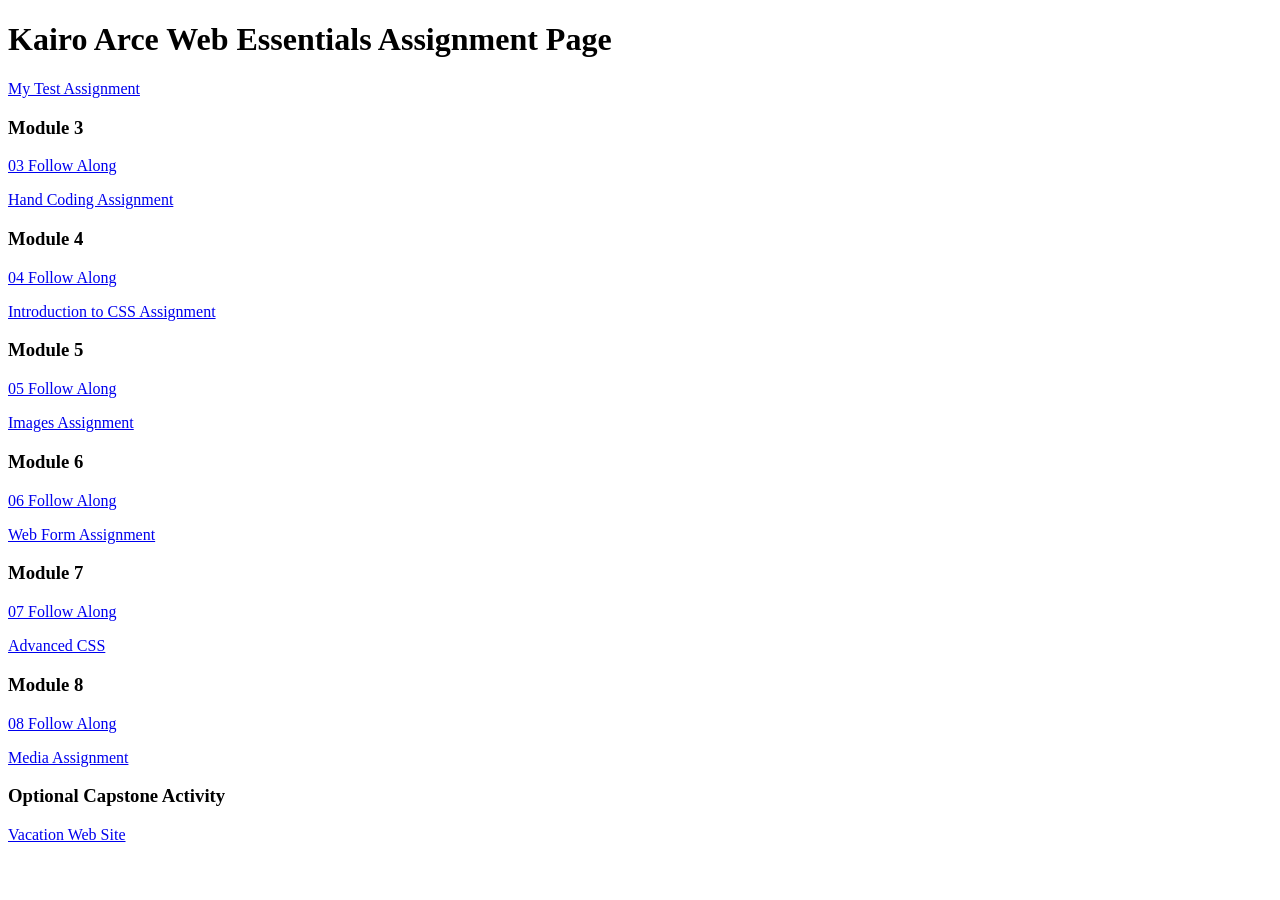
<file: index.html>
<!DOCTYPE html>
<html lang="en">
	<head>
		<meta charset="UTF-8">
		<meta name="viewport" content="width=device-width, initial-scale=1.0">
		<title>dwdd 1600 assignment list page</title>
	</head>
	<body>
		<h1>Kairo Arce Web Essentials Assignment Page</h1>
		<p><a href="01test">My Test Assignment</a></p>
		
		<h3>Module 3</h3>
		<p><a href="03follow-along">03 Follow Along</a></p>
		<p><a href="03hand-coding">Hand Coding Assignment</a></p>
		
		<h3>Module 4</h3>
		<p><a href="04follow-along">04 Follow Along</a></p>
		<p><a href="04intro-css">Introduction to CSS Assignment</a></p>
		
		<h3>Module 5</h3>
		<p><a href="05follow-along">05 Follow Along</a></p>
		<p><a href="05images">Images Assignment</a></p>
		
		<h3>Module 6</h3>
		<p><a href="06follow-along">06 Follow Along</a></p>
		<p><a href="06form">Web Form Assignment</a></p>
		
		<h3>Module 7</h3>
		<p><a href="07follow-along">07 Follow Along</a></p>
		<p><a href="07advanced-css">Advanced CSS</a></p>
		
		<h3>Module 8</h3>
		<p><a href="08follow-along">08 Follow Along</a></p>
		<p><a href="08media">Media Assignment</a></p>
		
		<h3>Optional Capstone Activity</h3>
		<p><a href="vacation">Vacation Web Site</a></p>
	</body>
</html>
</file>
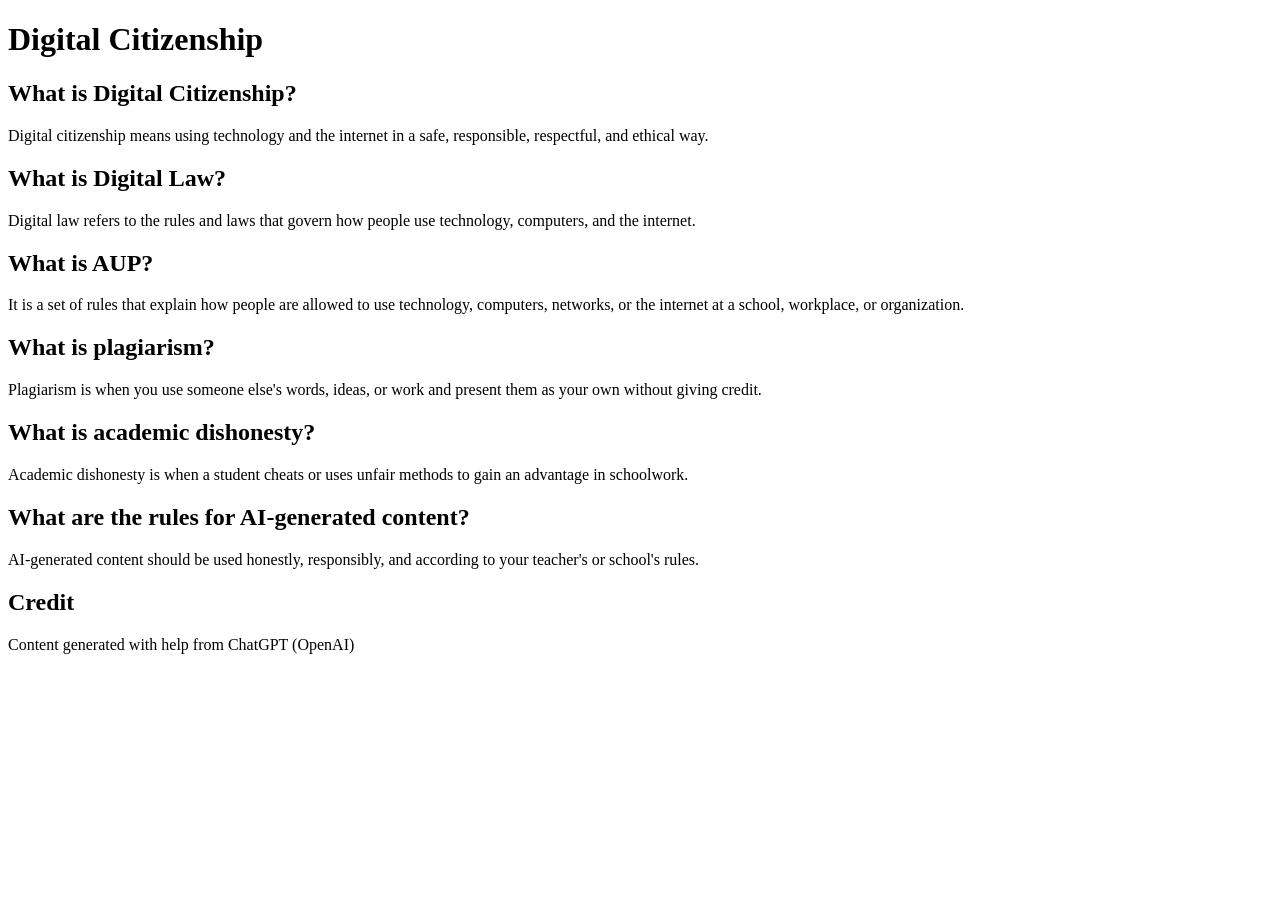
<file: 01test/index.html>
<!DOCTYPE html>
<html lang="en">
<head>
    <meta charset="UTF-8">
    <meta name="viewport" content="width=device-width, initial-scale=1.0">
    <title>Digital Citizenship</title>
</head>
<body>
    <h1>Digital Citizenship</h1>

    <h2>What is Digital Citizenship?</h2>
    <p>Digital citizenship means using technology and the internet in a safe, responsible, respectful, and ethical way.</p>

    <h2>What is Digital Law?</h2>
    <p>Digital law refers to the rules and laws that govern how people use technology, computers, and the internet.</p>

    <h2>What is AUP?</h2>
    <p>It is a set of rules that explain how people are allowed to use technology, computers, networks, or the internet at a school, workplace, or organization.</p>

    <h2>What is plagiarism?</h2>
    <p>Plagiarism is when you use someone else's words, ideas, or work and present them as your own without giving credit.</p>

    <h2>What is academic dishonesty?</h2>
    <p>Academic dishonesty is when a student cheats or uses unfair methods to gain an advantage in schoolwork.</p>

    <h2>What are the rules for AI-generated content?</h2>
    <p>AI-generated content should be used honestly, responsibly, and according to your teacher's or school's rules.</p>

    <h2>Credit</h2>
    <p>Content generated with help from ChatGPT (OpenAI)</p>

</body>
</html>
</file>
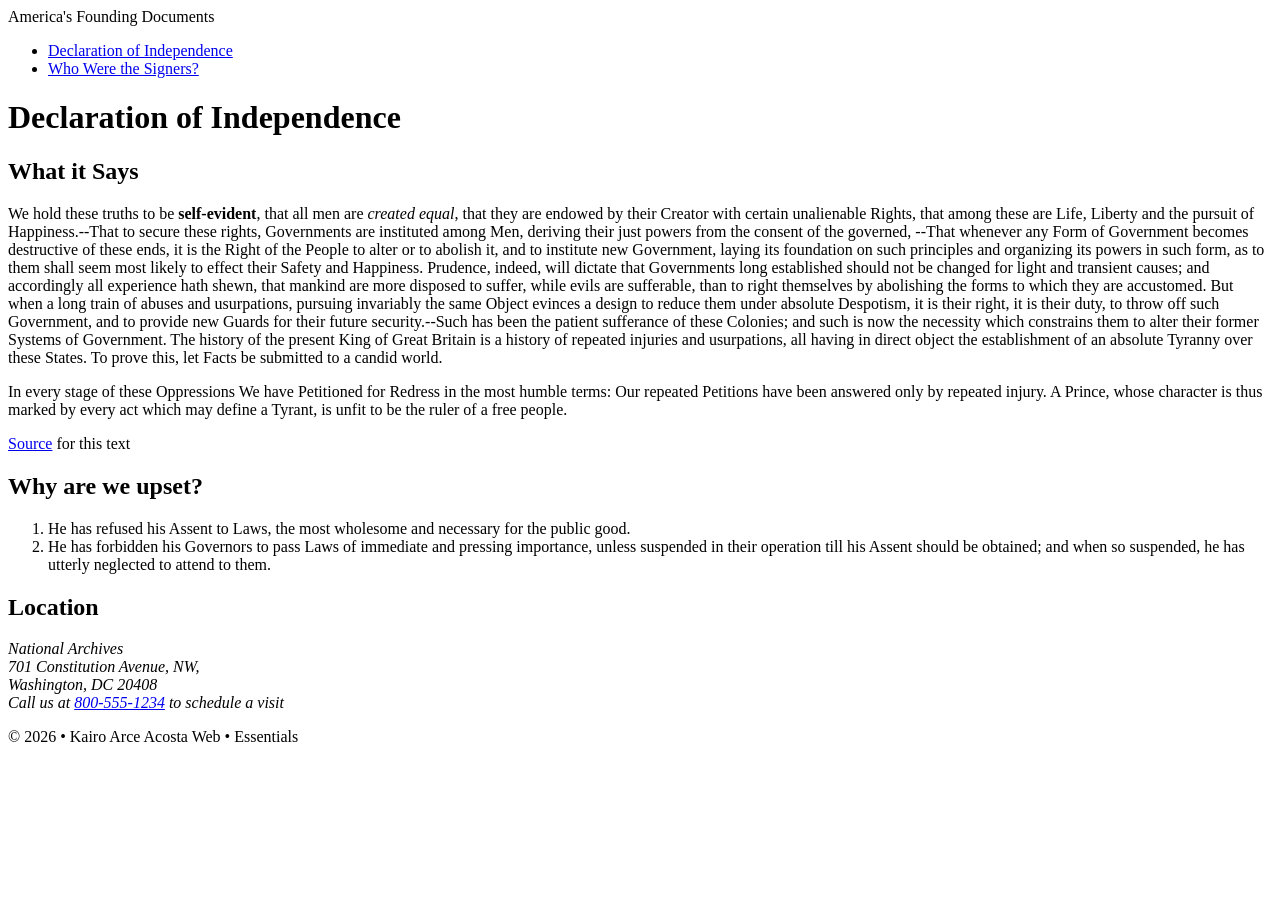
<file: 03follow-along/index.html>
<!DOCTYPE html>
<html lang="en">

<head>
    <meta charset="UTF-8">
    <meta name="author" content="Kairo Arce Acosta">
    <meta name="description" content="Learn about the Declaration of Independence of the United States">
    <meta name="viewport" content="width=device-width, initial-scale=1.0">
    <title>America's Founding Documents: Declaration of Independence</title>
</head>


<body>
    <!-- start the page header -->
    <header>
        <span>America's Founding Documents</span>
    </header>

    <!-- start the navigation -->
    <nav>
        <ul>
            <li><a href="index.html">Declaration of Independence</a></li>
            <li><a href="signers.html">Who Were the Signers?</a></li>
        </ul>


    </nav>
    <!-- start the main content -->
    <main>
        <h1>Declaration of Independence</h1>
        <h2>What it Says</h2>
        <p>We hold these truths to be <strong>self-evident</strong>, that all men are <em>created equal</em>, that they
            are endowed by their
            Creator with certain unalienable Rights, that among these are Life, Liberty and the pursuit of
            Happiness.--That to secure these rights, Governments are instituted among Men, deriving their just powers
            from the consent of the governed, --That whenever any Form of Government becomes destructive of these ends,
            it is the Right of the People to alter or to abolish it, and to institute new Government, laying its
            foundation on such principles and organizing its powers in such form, as to them shall seem most likely to
            effect their Safety and Happiness. Prudence, indeed, will dictate that Governments long established should
            not be changed for light and transient causes; and accordingly all experience hath shewn, that mankind are
            more disposed to suffer, while evils are sufferable, than to right themselves by abolishing the forms to
            which they are accustomed. But when a long train of abuses and usurpations, pursuing invariably the same
            Object evinces a design to reduce them under absolute Despotism, it is their right, it is their duty, to
            throw off such Government, and to provide new Guards for their future security.--Such has been the patient
            sufferance of these Colonies; and such is now the necessity which constrains them to alter their former
            Systems of Government. The history of the present King of Great Britain is a history of repeated injuries
            and usurpations, all having in direct object the establishment of an absolute Tyranny over these States. To
            prove this, let Facts be submitted to a candid world.</p>
        <p>In every stage of these Oppressions We have Petitioned for Redress in the most humble terms: Our repeated
            Petitions have been answered only by repeated injury. A Prince, whose character is thus marked by every act
            which may define a Tyrant, is unfit to be the ruler of a free people.</p>

        <p><a href="https://www.archives.gov/founding-docs/declaration-transcript" target="_blank">Source</a> for this
            text</p>

        <h2>Why are we upset?</h2>
        <ol>
            <li>He has refused his Assent to Laws, the most wholesome and necessary for the public good.</li>
            <li>He has forbidden his Governors to pass Laws of immediate and pressing importance, unless suspended in
                their operation till his Assent should be obtained; and when so suspended, he has utterly neglected to
                attend to them.</li>
        </ol>

        <h2>Location</h2>
        <address>
            National Archives<br>
            701 Constitution Avenue, NW,<br>
            Washington, DC 20408<br>
            Call us at <a href="tel:8005551234">800-555-1234</a> to schedule a visit
        </address>

    </main>

    <!-- start the page footer -->
    <footer>
        <p>&copy; 2026 &bull; Kairo Arce Acosta Web &bull; Essentials</p>
    </footer>

</body>

</html>
</file>
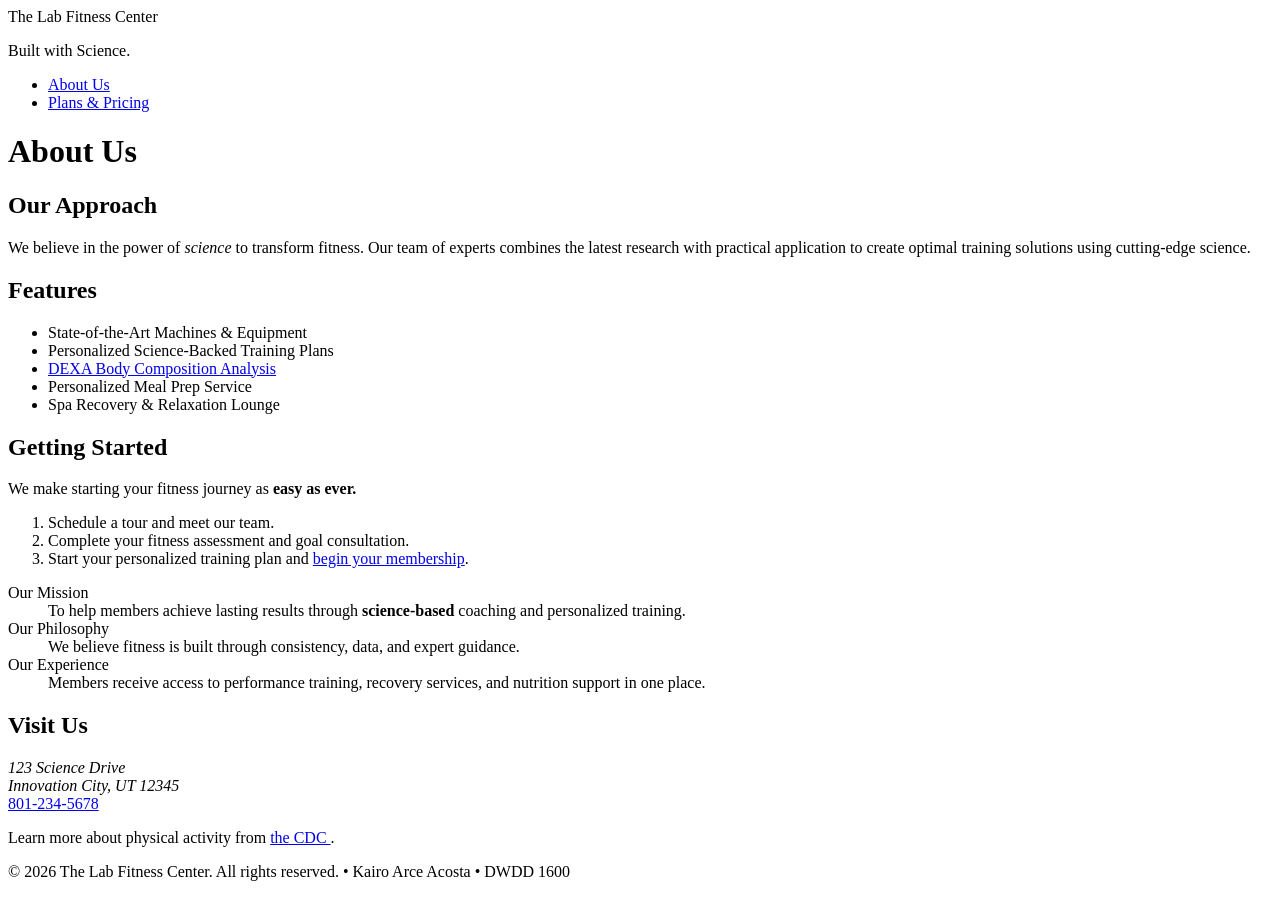
<file: 03hand-coding/index.html>
<!DOCTYPE html>
<html lang="en">

<head>
    <meta charset="UTF-8">
    <meta name="viewport" content="width=device-width, initial-scale=1.0">
    <meta name="author" content="Kairo Arce Acosta">
    <meta name="description" content="Learn about The Lab Fitness Center's approach to fitness, our features, and how to get started on your fitness journey.">
    <title>About Us | The Lab</title>
</head>

<body>
    <!-- This is the header section -->
    <header>
        <span>The Lab Fitness Center</span>
        <p>Built with Science.</p>
    </header>
    <nav>
        <ul>
            <li><a href="index.html">About Us</a></li>
            <li><a href="plans.html">Plans &amp; Pricing</a></li>
        </ul>
    </nav>
    <main>
        <!-- This is the main content section -->
        <h1>About Us</h1>
        <h2>Our Approach</h2>
        <p>We believe in the power of <em>science</em> to transform fitness. Our team of experts combines the latest
            research
            with practical application to create optimal training solutions using cutting-edge science.</p>
        <h2>Features</h2>
        <ul>
            <li>State-of-the-Art Machines &amp; Equipment</li>
            <li>Personalized Science-Backed Training Plans</li>
            <li><a href="https://en.wikipedia.org/wiki/Dual-energy_X-ray_absorptiometry" target="_blank">DEXA Body
                    Composition Analysis</a></li>
            <li>Personalized Meal Prep Service</li>
            <li>Spa Recovery &amp; Relaxation Lounge</li>
        </ul>
        <h2>Getting Started</h2>
        <p>We make starting your fitness journey as <strong>easy as ever.</strong> </p>
        <ol>
            <li>Schedule a tour and meet our team.</li>
            <li>Complete your fitness assessment and goal consultation.</li>
            <li>Start your personalized training plan and <a href="plans.html">begin your membership</a>.</li>
        </ol>
        <dl>
            <dt>Our Mission</dt>
            <dd>To help members achieve lasting results through <strong>science-based</strong> coaching and personalized
                training.</dd>

            <dt>Our Philosophy</dt>
            <dd>We believe fitness is built through consistency, data, and expert guidance.</dd>

            <dt>Our Experience</dt>
            <dd>Members receive access to performance training, recovery services, and nutrition support in one place.
            </dd>
        </dl>
        <h2>Visit Us</h2>
        <address>
            123 Science Drive<br>
            Innovation City, UT 12345<br>
        </address>
        <a href="tel:8012345678">801-234-5678</a>
        <p>
            Learn more about physical activity from
            <a href="https://www.cdc.gov/physical-activity/" target="_blank">
                the CDC
            </a>.
        </p>
    </main>
    <!-- This is the footer section -->
    <footer>
        &copy; 2026 The Lab Fitness Center. All rights reserved. &bull; Kairo Arce Acosta &bull; DWDD 1600
    </footer>

</body>

</html>
</file>
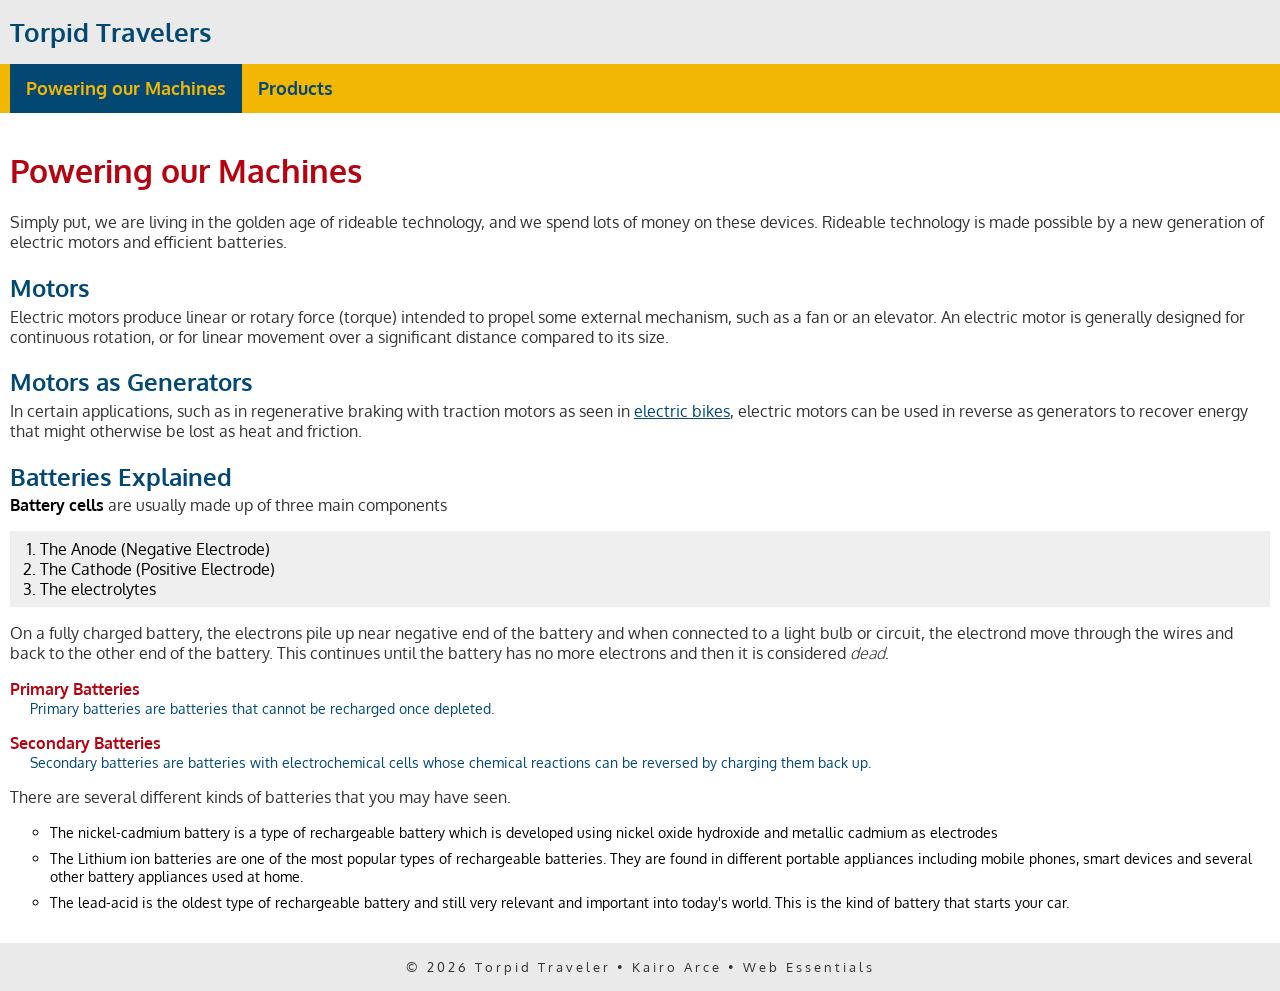
<file: 04follow-along/index.html>
<!doctype html>
<html lang="en">

<head>
    <meta charset="UTF-8">
    <meta name="description"
        content="Torpid Travelers is dedicated to helping you get around without breaking a sweat.">
    <meta name="author" content="Kairo Arce">
    <meta name="viewport" content="width=device-width, initial-scale=1">
    <link rel="preconnect" href="https://fonts.googleapis.com">
    <link rel="preconnect" href="https://fonts.gstatic.com" crossorigin>
    <link
        href="https://fonts.googleapis.com/css2?family=Noto+Sans+Cypro+Minoan&family=Oxygen:wght@300;400;700&display=swap"
        rel="stylesheet">
    <link rel="stylesheet" href="traveler.css">
    <title>Torpid Travelers: Powering our Machines</title>
</head>

<body>
    <!-- start the page header -->
    <header>
        <span>Torpid Travelers</span>
    </header>

    <!-- start the page navigation -->
    <nav>
        <ul>
            <li class="active"><a href="index.html">Powering our Machines</a></li>
            <li><a href="products.html">Products</a></li>
        </ul>
    </nav>

    <!-- start the page main -->
    <main>
        <h1>Powering our Machines</h1>
        <p>Simply put, we are living in the golden age of rideable technology, and we spend lots of money on these
            devices. Rideable technology is made possible by a new generation of electric motors and efficient
            batteries.</p>

        <h2>Motors</h2>
        <p>Electric motors produce linear or rotary force (torque) intended to propel some external mechanism, such as a
            fan or an elevator. An electric motor is generally designed for continuous rotation, or for linear movement
            over a significant distance compared to its size.</p>

        <h2>Motors as Generators</h2>
        <p>In certain applications, such as in regenerative braking with traction motors as seen in <a
                href="https://www.bicycling.com/bikes-gear/a22132137/best-electric-bikes" target="_blank"
                rel="nofollow">electric bikes</a>, electric motors can be used in reverse as generators to recover
            energy that might otherwise be lost as heat and friction.</p>

        <h2>Batteries Explained</h2>
        <p><strong>Battery cells</strong> are usually made up of three main components</p>
        <ol>
            <li>The Anode (Negative Electrode)</li>
            <li>The Cathode (Positive Electrode)</li>
            <li>The electrolytes</li>
        </ol>
        <p>On a fully charged battery, the electrons pile up near negative end of the battery and when connected to a
            light bulb or circuit, the electrond move through the wires and back to the other end of the battery. This
            continues until the battery has no more electrons and then it is considered <em>dead</em>.</p>

        <dl>
            <dt>Primary Batteries</dt>
            <dd>Primary batteries are batteries that cannot be recharged once depleted.</dd>
            <dt>Secondary Batteries</dt>
            <dd>Secondary batteries are batteries with electrochemical cells whose chemical reactions can be reversed by
                charging them back up.</dd>
        </dl>
        <p>There are several different kinds of batteries that you may have seen.</p>
        <ul>
            <li>The nickel-cadmium battery is a type of rechargeable battery which is developed using nickel oxide
                hydroxide and metallic cadmium as electrodes</li>
            <li>The Lithium ion batteries are one of the most popular types of rechargeable batteries. They are found in
                different portable appliances including mobile phones, smart devices and several other battery
                appliances used at home. </li>
            <li>The lead-acid is the oldest type of rechargeable battery and still very relevant and important into
                today's world. This is the kind of battery that starts your car.</li>
        </ul>
    </main>

    <!-- start the page footer -->
    <footer>
        <p>&copy; 2026 Torpid Traveler &bull; Kairo Arce &bull; Web Essentials</p>
    </footer>
</body>

</html>
</file>
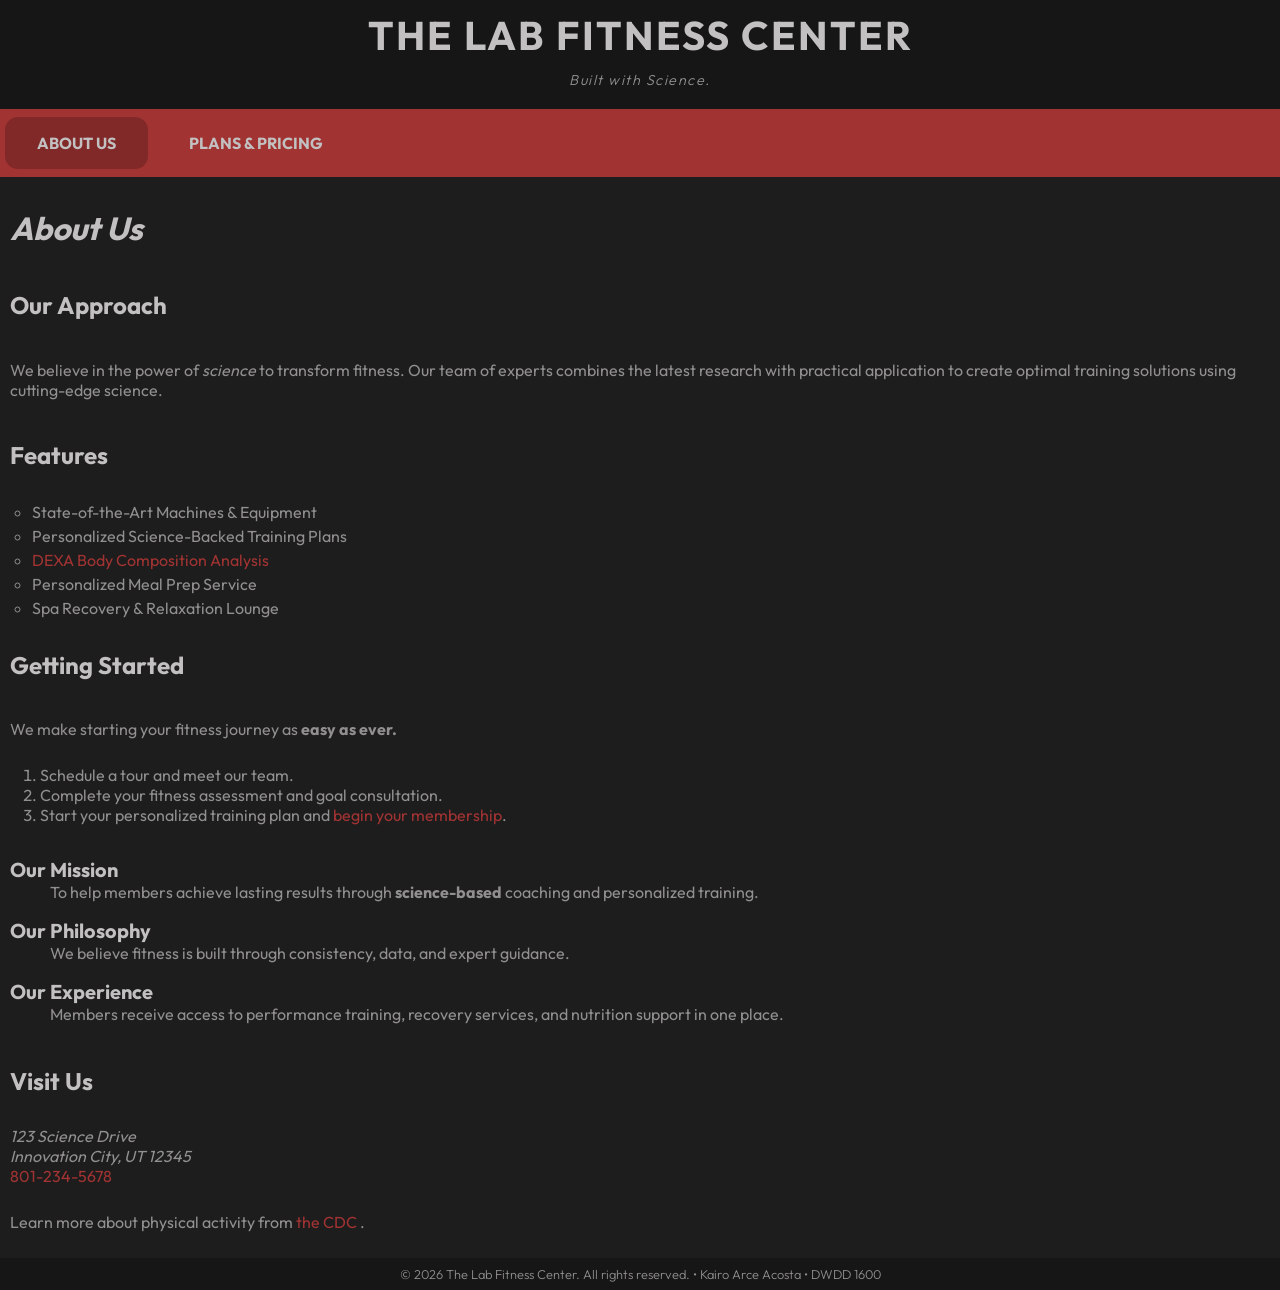
<file: 04intro-css/index.html>
<!DOCTYPE html>
<html lang="en">

<head>
    <meta charset="UTF-8">
    <meta name="viewport" content="width=device-width, initial-scale=1.0">
    <meta name="author" content="Kairo Arce Acosta">
    <meta name="description"
        content="Learn about The Lab Fitness Center's approach to fitness, our features, and how to get started on your fitness journey.">
    <title>About Us | The Lab</title>
    <link rel="stylesheet" href="styles.css">
    <link rel="preconnect" href="https://fonts.googleapis.com">
    <link rel="preconnect" href="https://fonts.gstatic.com" crossorigin>
    <link
        href="https://fonts.googleapis.com/css2?family=Noto+Sans+Cypro+Minoan&family=Outfit:wght@100..900&family=Oxygen:wght@300;400;700&display=swap"
        rel="stylesheet">
</head>

<body>
    <!-- This is the header section -->
    <header>
        <span>The Lab Fitness Center</span>
        <p>Built with Science.</p>
    </header>
    <nav>
        <ul>
            <li class="active"><a href="index.html">About Us</a></li>
            <li><a href="plans.html">Plans &amp; Pricing</a></li>
        </ul>
    </nav>
    <main>
        <!-- This is the main content section -->
        <h1>About Us</h1>
        <h2>Our Approach</h2>
        <p>We believe in the power of <em>science</em> to transform fitness. Our team of experts combines the latest
            research
            with practical application to create optimal training solutions using cutting-edge science.</p>
        <h2>Features</h2>
        <ul>
            <li>State-of-the-Art Machines &amp; Equipment</li>
            <li>Personalized Science-Backed Training Plans</li>
            <li><a href="https://en.wikipedia.org/wiki/Dual-energy_X-ray_absorptiometry" target="_blank">DEXA Body
                    Composition Analysis</a></li>
            <li>Personalized Meal Prep Service</li>
            <li>Spa Recovery &amp; Relaxation Lounge</li>
        </ul>
        <h2>Getting Started</h2>
        <p>We make starting your fitness journey as <strong>easy as ever.</strong> </p>
        <ol>
            <li>Schedule a tour and meet our team.</li>
            <li>Complete your fitness assessment and goal consultation.</li>
            <li>Start your personalized training plan and <a href="plans.html">begin your membership</a>.</li>
        </ol>
        <dl>
            <dt>Our Mission</dt>
            <dd>To help members achieve lasting results through <strong>science-based</strong> coaching and personalized
                training.</dd>

            <dt>Our Philosophy</dt>
            <dd>We believe fitness is built through consistency, data, and expert guidance.</dd>

            <dt>Our Experience</dt>
            <dd>Members receive access to performance training, recovery services, and nutrition support in one place.
            </dd>
        </dl>
        <h2>Visit Us</h2>
        <address>
            123 Science Drive<br>
            Innovation City, UT 12345<br>
        </address>
        <a href="tel:8012345678">801-234-5678</a>
        <p>
            Learn more about physical activity from
            <a href="https://www.cdc.gov/physical-activity/" target="_blank">
                the CDC
            </a>.
        </p>
    </main>
    <!-- This is the footer section -->
    <footer>
        &copy; 2026 The Lab Fitness Center. All rights reserved. &bull; Kairo Arce Acosta &bull; DWDD 1600
    </footer>

</body>

</html>
</file>
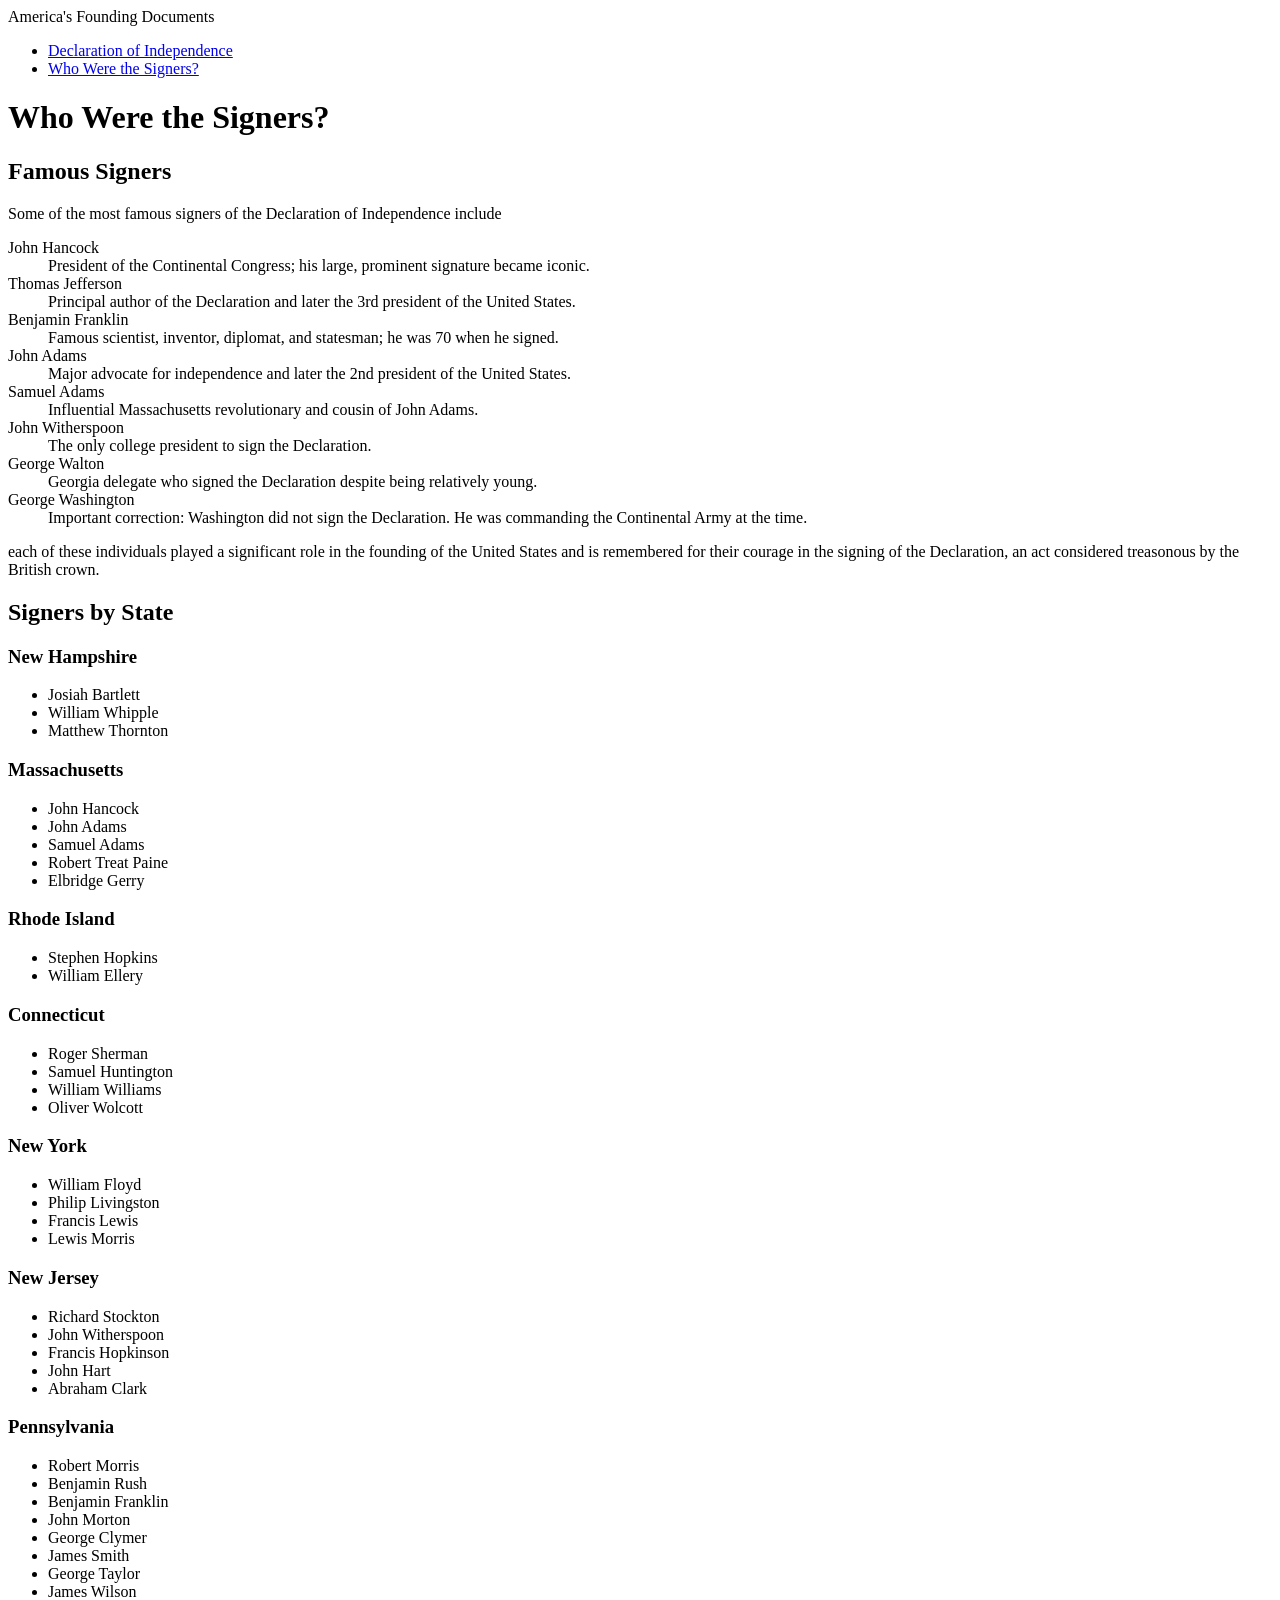
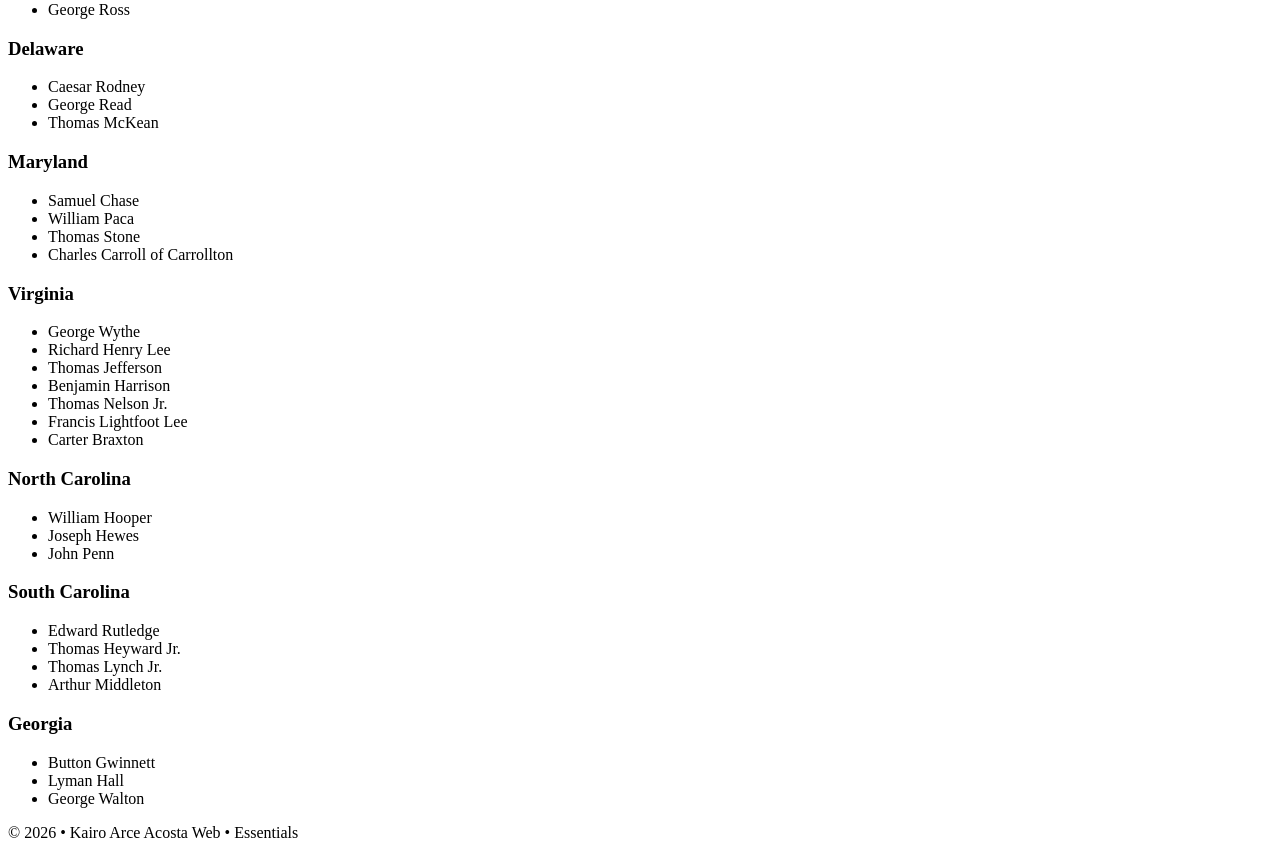
<file: 03follow-along/signers.html>
<!DOCTYPE html>
<html lang="en">

<head>
    <meta charset="UTF-8">
    <meta name="author" content="Kairo Arce Acosta">
    <meta name="description" content="Learn about the Declaration of Independence of the United States">
    <meta name="viewport" content="width=device-width, initial-scale=1.0">
    <title>America's Founding Documents: Who Were the Signers?</title>
</head>


<body>
    <!-- start the page header -->
    <header>
        <span>America's Founding Documents</span>
    </header>

    <!-- start the navigation -->
    <nav>
        <ul>
            <li><a href="index.html">Declaration of Independence</a></li>
            <li><a href="signers.html">Who Were the Signers?</a></li>
        </ul>


    </nav>
    <!-- start the main content -->
    <main>
        <h1>Who Were the Signers?</h1>
        <h2>Famous Signers</h2>
        <p>Some of the most famous signers of the Declaration of Independence include</p>
        <dl>
            <dt>John Hancock</dt>
            <dd>President of the Continental Congress; his large, prominent signature became iconic.</dd>

            <dt>Thomas Jefferson</dt>
            <dd>Principal author of the Declaration and later the 3rd president of the United States.</dd>

            <dt>Benjamin Franklin</dt>
            <dd>Famous scientist, inventor, diplomat, and statesman; he was 70 when he signed.</dd>

            <dt>John Adams</dt>
            <dd>Major advocate for independence and later the 2nd president of the United States.</dd>

            <dt>Samuel Adams</dt>
            <dd>Influential Massachusetts revolutionary and cousin of John Adams.</dd>

            <dt>John Witherspoon</dt>
            <dd>The only college president to sign the Declaration.</dd>

            <dt>George Walton</dt>
            <dd>Georgia delegate who signed the Declaration despite being relatively young.</dd>

            <dt>George Washington</dt>
            <dd>Important correction: Washington did not sign the Declaration. He was commanding the Continental Army at
                the time.</dd>
        </dl>

        <p> each of these individuals played a significant role in the founding of the United States and is remembered
            for their courage in the signing of the Declaration, an act considered treasonous by the British crown.</p>

        <h2>Signers by State</h2>
        <h3>New Hampshire</h3>
        <ul>
            <li>Josiah Bartlett</li>
            <li>William Whipple</li>
            <li>Matthew Thornton</li>
        </ul>

        <h3>Massachusetts</h3>
        <ul>
            <li>John Hancock</li>
            <li>John Adams</li>
            <li>Samuel Adams</li>
            <li>Robert Treat Paine</li>
            <li>Elbridge Gerry</li>
        </ul>

        <h3>Rhode Island</h3>
        <ul>
            <li>Stephen Hopkins</li>
            <li>William Ellery</li>
        </ul>

        <h3>Connecticut</h3>
        <ul>
            <li>Roger Sherman</li>
            <li>Samuel Huntington</li>
            <li>William Williams</li>
            <li>Oliver Wolcott</li>
        </ul>

        <h3>New York</h3>
        <ul>
            <li>William Floyd</li>
            <li>Philip Livingston</li>
            <li>Francis Lewis</li>
            <li>Lewis Morris</li>
        </ul>

        <h3>New Jersey</h3>
        <ul>
            <li>Richard Stockton</li>
            <li>John Witherspoon</li>
            <li>Francis Hopkinson</li>
            <li>John Hart</li>
            <li>Abraham Clark</li>
        </ul>

        <h3>Pennsylvania</h3>
        <ul>
            <li>Robert Morris</li>
            <li>Benjamin Rush</li>
            <li>Benjamin Franklin</li>
            <li>John Morton</li>
            <li>George Clymer</li>
            <li>James Smith</li>
            <li>George Taylor</li>
            <li>James Wilson</li>
            <li>George Ross</li>
        </ul>

        <h3>Delaware</h3>
        <ul>
            <li>Caesar Rodney</li>
            <li>George Read</li>
            <li>Thomas McKean</li>
        </ul>

        <h3>Maryland</h3>
        <ul>
            <li>Samuel Chase</li>
            <li>William Paca</li>
            <li>Thomas Stone</li>
            <li>Charles Carroll of Carrollton</li>
        </ul>

        <h3>Virginia</h3>
        <ul>
            <li>George Wythe</li>
            <li>Richard Henry Lee</li>
            <li>Thomas Jefferson</li>
            <li>Benjamin Harrison</li>
            <li>Thomas Nelson Jr.</li>
            <li>Francis Lightfoot Lee</li>
            <li>Carter Braxton</li>
        </ul>

        <h3>North Carolina</h3>
        <ul>
            <li>William Hooper</li>
            <li>Joseph Hewes</li>
            <li>John Penn</li>
        </ul>

        <h3>South Carolina</h3>
        <ul>
            <li>Edward Rutledge</li>
            <li>Thomas Heyward Jr.</li>
            <li>Thomas Lynch Jr.</li>
            <li>Arthur Middleton</li>
        </ul>

        <h3>Georgia</h3>
        <ul>
            <li>Button Gwinnett</li>
            <li>Lyman Hall</li>
            <li>George Walton</li>
        </ul>

    </main>

    <!-- start the page footer -->
    <footer>
        <p>&copy; 2026 &bull; Kairo Arce Acosta Web &bull; Essentials</p>
    </footer>

</body>

</html>
</file>
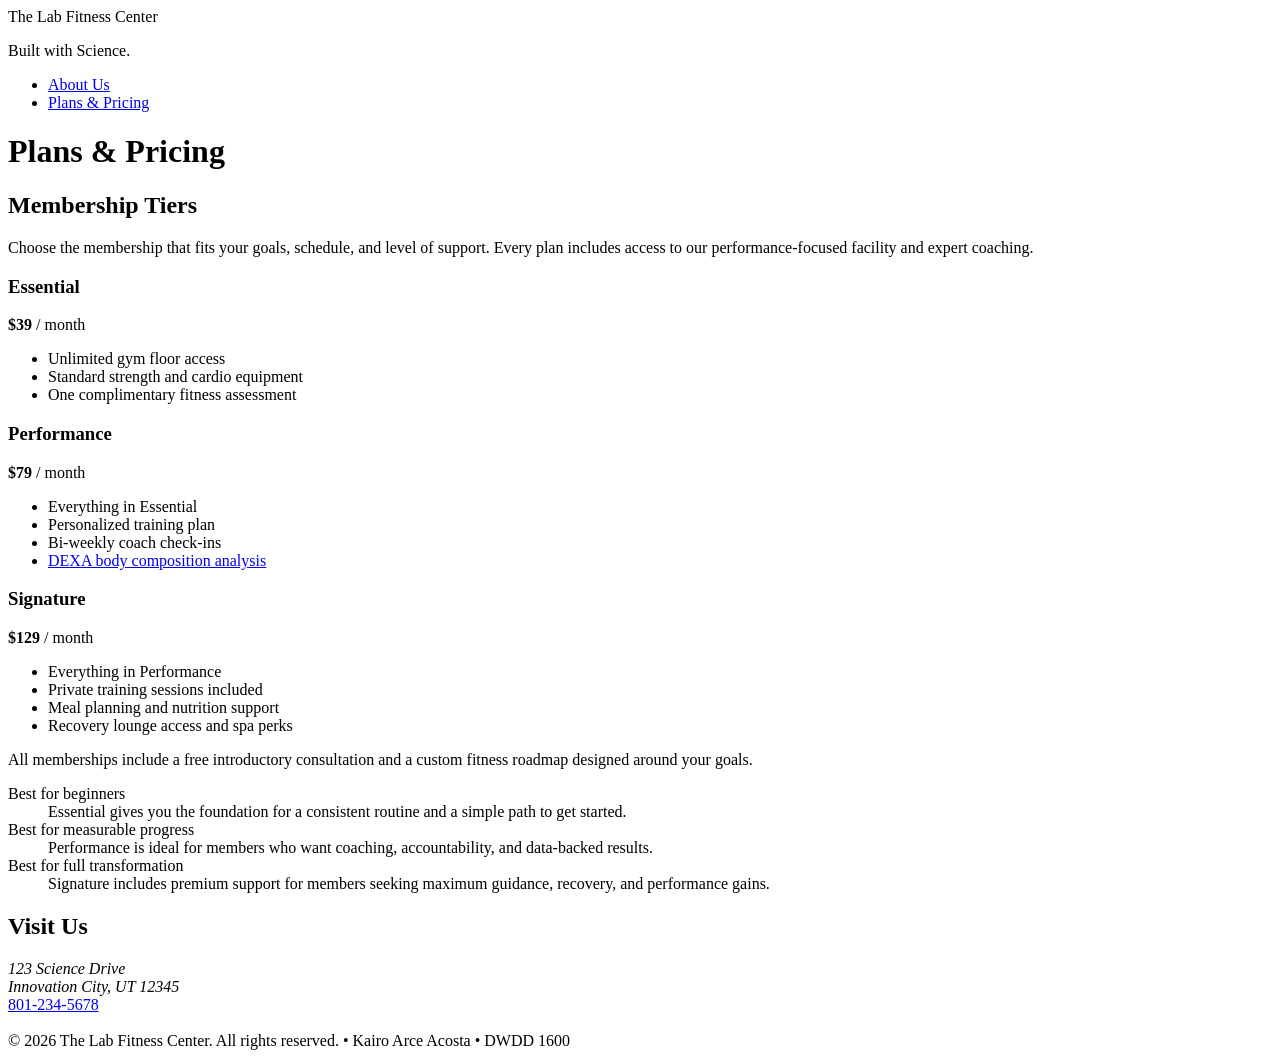
<file: 03hand-coding/plans.html>
<!DOCTYPE html>
<html lang="en">

<head>
    <meta charset="UTF-8">
    <meta name="viewport" content="width=device-width, initial-scale=1.0">
    <meta name="author" content="Kairo Arce Acosta">
    <meta name="description" content="Learn about The Lab Fitness Center's approach to fitness, our features, and how to get started on your fitness journey.">
    <title>Plans & Pricing | The Lab</title>
</head>

<body>
    <!-- This is the header section -->
    <header>
        <span>The Lab Fitness Center</span>
        <p>Built with Science.</p>
    </header>
    <nav>
        <ul>
            <li><a href="index.html">About Us</a></li>
            <li><a href="plans.html">Plans &amp; Pricing</a></li>
        </ul>
    </nav>
    <main>
        <!-- This is the main content section -->
        <h1>Plans & Pricing</h1>
        <h2>Membership Tiers</h2>
        <p>Choose the membership that fits your goals, schedule, and level of support. Every plan includes access to our
            performance-focused facility and expert coaching.</p>

        <h3>Essential</h3>
        <p><strong>$39</strong> / month</p>
        <ul>
            <li>Unlimited gym floor access</li>
            <li>Standard strength and cardio equipment</li>
            <li>One complimentary fitness assessment</li>
        </ul>

        <h3>Performance</h3>
        <p><strong>$79</strong> / month</p>
        <ul>
            <li>Everything in Essential</li>
            <li>Personalized training plan</li>
            <li>Bi-weekly coach check-ins</li>
            <li><a href="https://en.wikipedia.org/wiki/Dual-energy_X-ray_absorptiometry" target="_blank">DEXA body
                    composition analysis</a></li>
        </ul>

        <h3>Signature</h3>
        <p><strong>$129</strong> / month</p>
        <ul>
            <li>Everything in Performance</li>
            <li>Private training sessions included</li>
            <li>Meal planning and nutrition support</li>
            <li>Recovery lounge access and spa perks</li>
        </ul>

        <p>All memberships include a free introductory consultation and a custom fitness roadmap designed around your
            goals.</p>

        <dl>
            <dt>Best for beginners</dt>
            <dd>Essential gives you the foundation for a consistent routine and a simple path to get started.</dd>

            <dt>Best for measurable progress</dt>
            <dd>Performance is ideal for members who want coaching, accountability, and data-backed results.</dd>

            <dt>Best for full transformation</dt>
            <dd>Signature includes premium support for members seeking maximum guidance, recovery, and performance
                gains.</dd>
        </dl>
        <h2>Visit Us</h2>
        <address>
            123 Science Drive<br>
            Innovation City, UT 12345<br>
        </address>
        <a href="tel:+8012345678">801-234-5678</a>
    </main>
    <br>
    <!-- This is the footer section -->
    <footer>
        &copy; 2026 The Lab Fitness Center. All rights reserved. &bull; Kairo Arce Acosta &bull; DWDD 1600
    </footer>

</body>

</html>
</file>
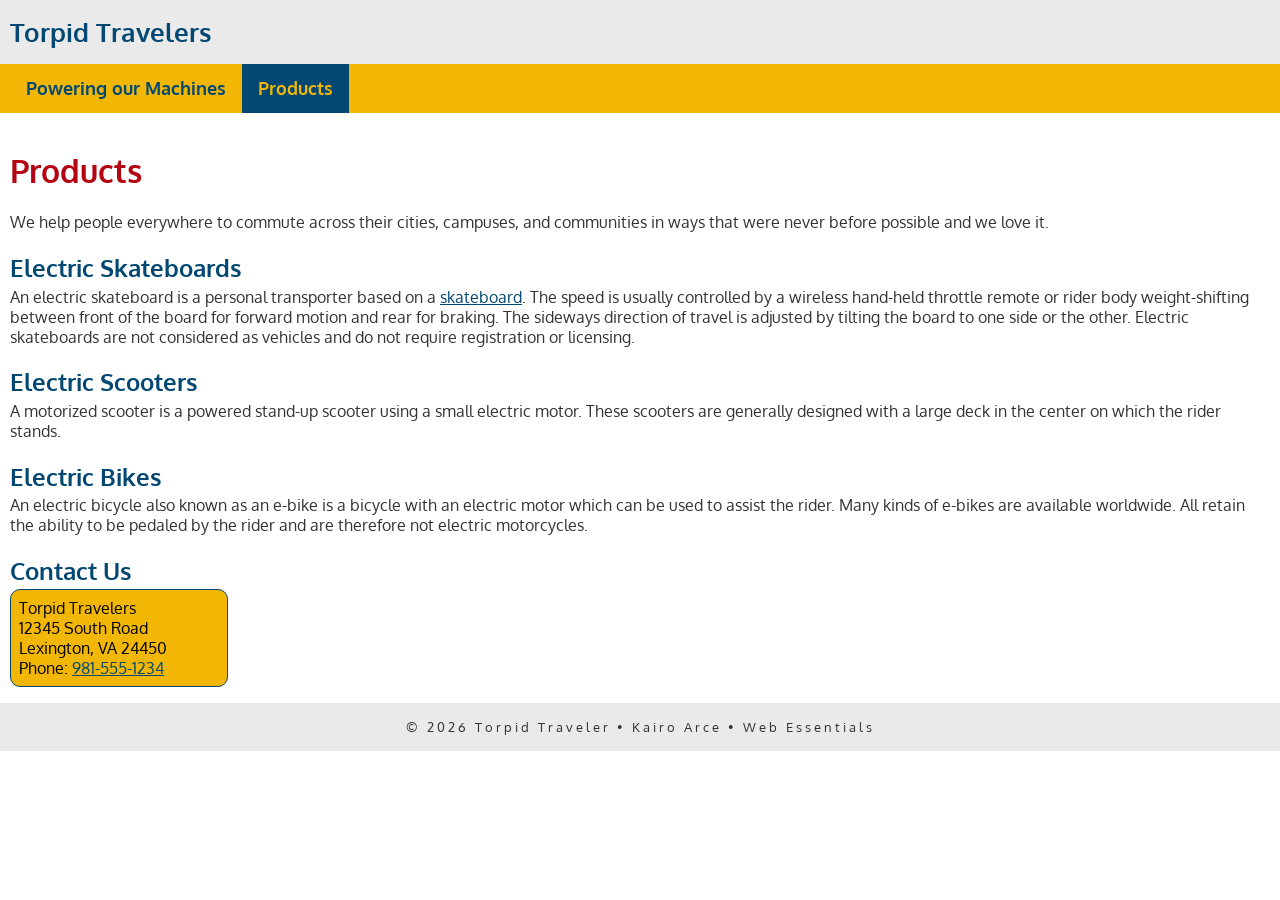
<file: 04follow-along/products.html>
<!doctype html>
<html lang="en">

<head>
    <meta charset="UTF-8">
    <meta name="description" content="Torpid Travelers products help you get around.">
    <meta name="author" content="Kairo Arce">
    <meta name="viewport" content="width=device-width, initial-scale=1">
    <link rel="stylesheet" href="traveler.css">
    <link rel="preconnect" href="https://fonts.googleapis.com">
    <link rel="preconnect" href="https://fonts.gstatic.com" crossorigin>
    <link
        href="https://fonts.googleapis.com/css2?family=Noto+Sans+Cypro+Minoan&family=Oxygen:wght@300;400;700&display=swap"
        rel="stylesheet">
    <title>Torpid Travelers: Products</title>
</head>

<body>
    <!-- start the page header -->
    <header>
        <span>Torpid Travelers</span>
    </header>

    <!-- start the page navigation -->
    <nav>
        <ul>
            <li><a href="index.html">Powering our Machines</a></li>
            <li class="active"><a href="products.html">Products</a></li>
        </ul>
    </nav>

    <!-- start the page main -->
    <main>
        <h1>Products</h1>
        <p>We help people everywhere to commute across their cities, campuses, and communities in ways that were never
            before possible and we love it.</p>

        <h2>Electric Skateboards</h2>
        <p>An electric skateboard is a personal transporter based on a <a
                href="https://www.skatewarehouse.com/decks.html" target="_blank" rel="nofollow">skateboard</a>. The
            speed is usually controlled by a wireless hand-held throttle remote or rider body weight-shifting between
            front of the board for forward motion and rear for braking. The sideways direction of travel is adjusted by
            tilting the board to one side or the other. Electric skateboards are not considered as vehicles and do not
            require registration or licensing.</p>

        <h2>Electric Scooters</h2>
        <p>A motorized scooter is a powered stand-up scooter using a small electric motor. These scooters are generally
            designed with a large deck in the center on which the rider stands.</p>

        <h2>Electric Bikes</h2>
        <p>An electric bicycle also known as an e-bike is a bicycle with an electric motor which can be used to assist
            the rider. Many kinds of e-bikes are available worldwide. All retain the ability to be pedaled by the rider
            and are therefore not electric motorcycles.</p>


        <h2>Contact Us</h2>
        <address>
            Torpid Travelers<br>
            12345 South Road<br>
            Lexington, VA 24450<br>
            Phone: <a href="tel:9815551234">981-555-1234</a>
        </address>

    </main>

    <!-- start the page footer -->
    <footer>
        <p>&copy; 2026 Torpid Traveler &bull; Kairo Arce &bull; Web Essentials</p>
    </footer>
</body>

</html>
</file>
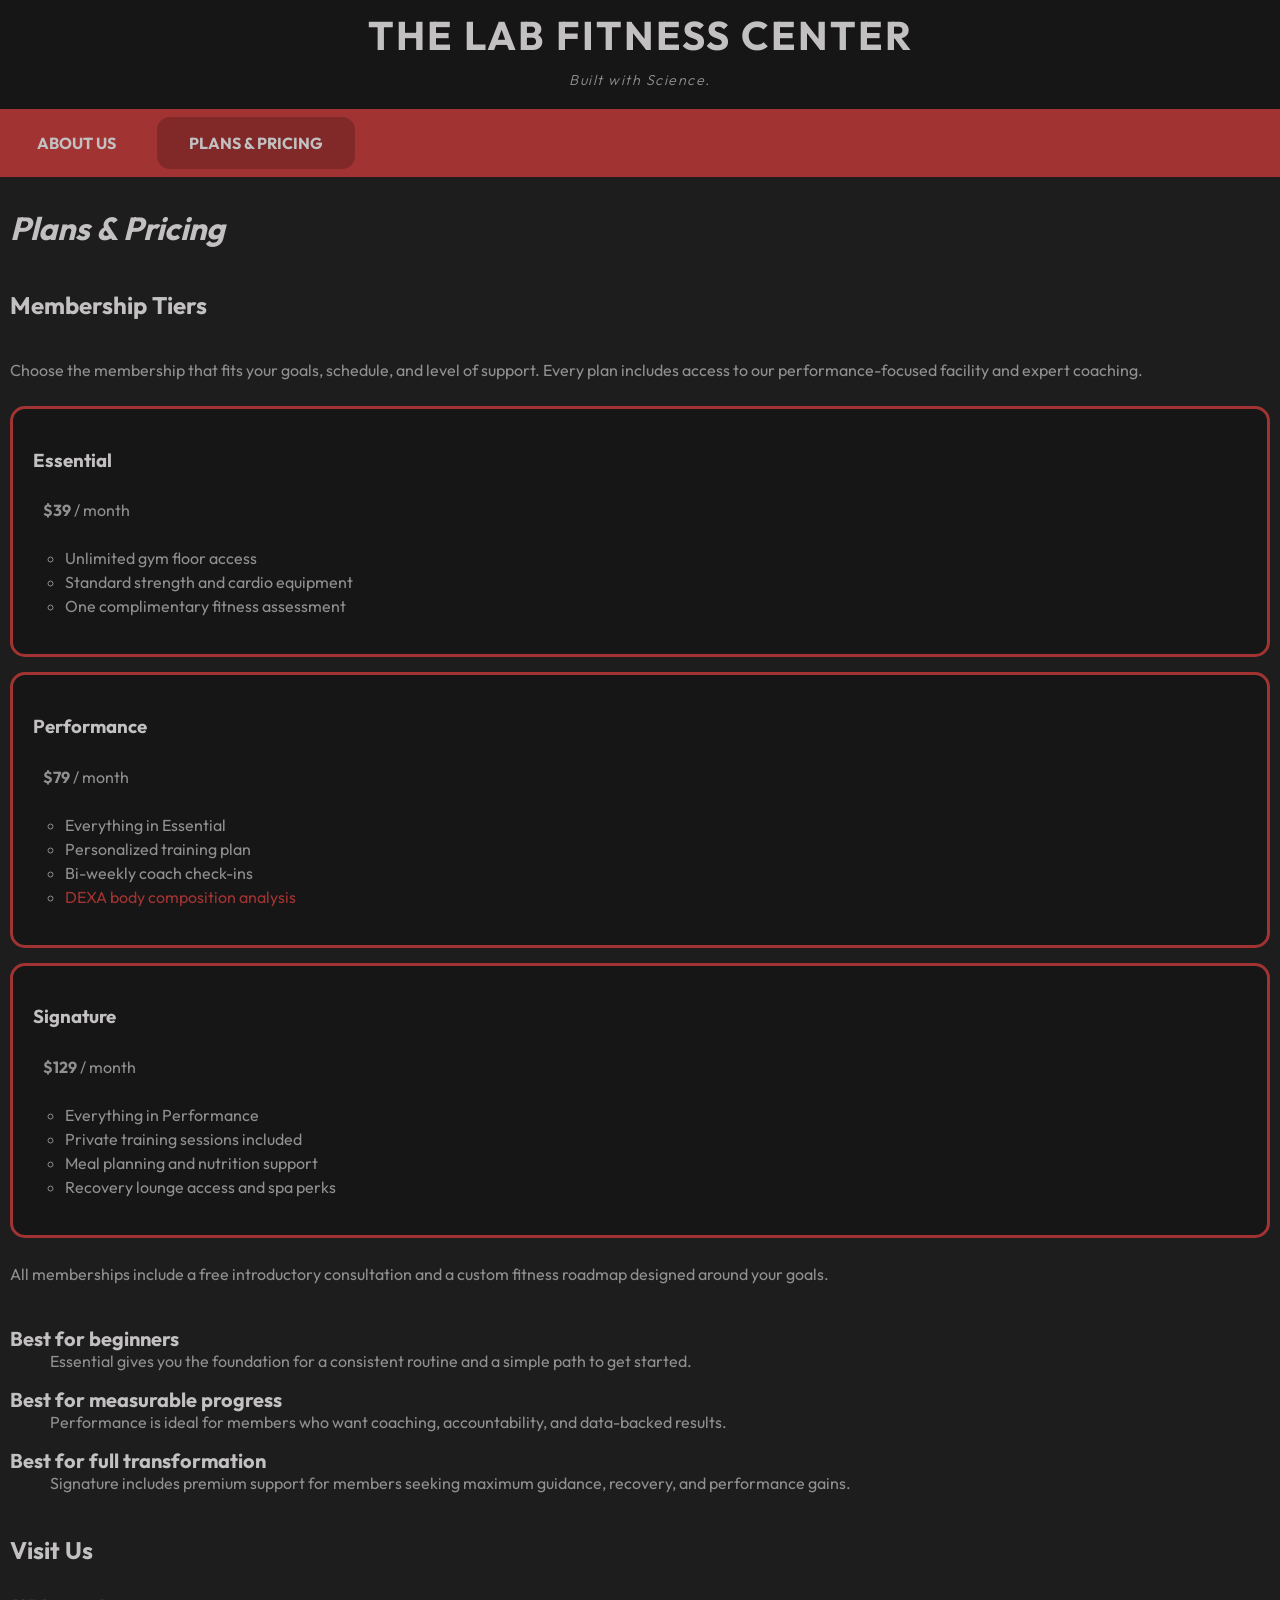
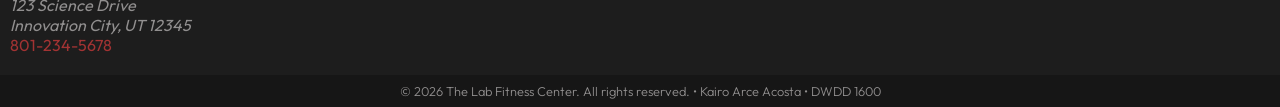
<file: 04intro-css/plans.html>
<!DOCTYPE html>
<html lang="en">

<head>
    <meta charset="UTF-8">
    <meta name="viewport" content="width=device-width, initial-scale=1.0">
    <meta name="author" content="Kairo Arce Acosta">
    <meta name="description"
        content="Learn about The Lab Fitness Center's approach to fitness, our features, and how to get started on your fitness journey.">
    <title>Plans & Pricing | The Lab</title>
    <link rel="stylesheet" href="styles.css">
    <link rel="preconnect" href="https://fonts.googleapis.com">
    <link rel="preconnect" href="https://fonts.gstatic.com" crossorigin>
    <link
        href="https://fonts.googleapis.com/css2?family=Noto+Sans+Cypro+Minoan&family=Outfit:wght@100..900&family=Oxygen:wght@300;400;700&display=swap"
        rel="stylesheet">

</head>

<body>
    <!-- This is the header section -->
    <header>
        <span>The Lab Fitness Center</span>
        <p>Built with Science.</p>
    </header>
    <nav>
        <ul>
            <li><a href="index.html">About Us</a></li>
            <li class="active"><a href="plans.html">Plans &amp; Pricing</a></li>
        </ul>
    </nav>
    <main>
        <!-- This is the main content section -->
        <h1>Plans & Pricing</h1>
        <h2>Membership Tiers</h2>
        <p>Choose the membership that fits your goals, schedule, and level of support. Every plan includes access to our
            performance-focused facility and expert coaching.</p>
        <section class="plans">
        <h3>Essential</h3>
        <p><strong>$39</strong> / month</p>
        <ul>
            <li>Unlimited gym floor access</li>
            <li>Standard strength and cardio equipment</li>
            <li>One complimentary fitness assessment</li>
        </ul>
        </section>
        <section class="plans">
        <h3>Performance</h3>
        <p><strong>$79</strong> / month</p>
        <ul>
            <li>Everything in Essential</li>
            <li>Personalized training plan</li>
            <li>Bi-weekly coach check-ins</li>
            <li><a href="https://en.wikipedia.org/wiki/Dual-energy_X-ray_absorptiometry" target="_blank">DEXA body
                    composition analysis</a></li>
        </ul>
        </section>
        <section class="plans">
        <h3>Signature</h3>
        <p><strong>$129</strong> / month</p>
        <ul>
            <li>Everything in Performance</li>
            <li>Private training sessions included</li>
            <li>Meal planning and nutrition support</li>
            <li>Recovery lounge access and spa perks</li>
        </ul>
        </section>

        <p>All memberships include a free introductory consultation and a custom fitness roadmap designed around your
            goals.</p>

        <dl>
            <dt>Best for beginners</dt>
            <dd>Essential gives you the foundation for a consistent routine and a simple path to get started.</dd>

            <dt>Best for measurable progress</dt>
            <dd>Performance is ideal for members who want coaching, accountability, and data-backed results.</dd>

            <dt>Best for full transformation</dt>
            <dd>Signature includes premium support for members seeking maximum guidance, recovery, and performance
                gains.</dd>
        </dl>
        <h2>Visit Us</h2>
        <address>
            123 Science Drive<br>
            Innovation City, UT 12345<br>
        </address>
        <a href="tel:+8012345678">801-234-5678</a>
    </main>
    <br>
    <!-- This is the footer section -->
    <footer>
        &copy; 2026 The Lab Fitness Center. All rights reserved. &bull; Kairo Arce Acosta &bull; DWDD 1600
    </footer>

</body>

</html>
</file>
<file: 04follow-along/traveler.css>
body {
    font-family: "Oxygen", sans-serif;
    margin: 0;
}

/* header stuff here */
header {
    background-color: #eaeaea;
    padding: 1rem 10px;
}

header span {
    color: #024873;
    font-size: 1.6rem;
    font-weight: 700;
}

/* navigation stuff here */
nav {
    background-color: #F2b705;
}

nav ul {
    margin: 0;
    padding: 0 10px;
    list-style-type: none;
    display: flex;
}

nav a {
    padding: .83rem 1rem;
    display: block;
    text-decoration: none;
    font-size: 1.1rem;
    color: #024873;
    font-weight: 700;
}

nav li.active a {
    background-color: #024873;
    color: #F2b705;
}

nav li a:hover {
    color: white;
    background-color: #024873;
}

/* main  stuff here */
main {
    padding: 1rem 10px;
}

main h1 {
    color: #b40412;
}

main h2 {
    color: #024873;
    margin-bottom: 0.2rem;
}

main p {
    margin: 0;
    color: #333;
}

main ol {
    padding: .5rem 30px;
    background-color: #efefef;
}

main dl dt {
    color: #b40412;
    font-weight: 700;
    margin-top: 1rem;
}

main dl dd {
    color: #024873;
    font-size: 0.9rem;
    margin-left: 20px;
}

main ul {
    list-style-type: circle;
}

main ul li {
    line-height: 125%;
    margin-bottom: 0.5rem;
    font-size: .9rem;
}

main strong {
    font-weight: 700;
    color: black;
}

main em {
    font-weight: 300;
}

main address {
    font-style: normal;
    background-color: #F2b705;
    padding: .5rem;
    border-radius: 10px;
    border: 1px solid #024873;
    width: 200px;
}

main a {
    color: #024873
}

main a:hover {
    color: rgb(180, 4, 18);
}

/* footer stuff here */
footer {
    background-color: #eaeaea;
    text-align: center;
    padding: 1rem;
    font-size: 0.8rem;
    color: #333
}

footer p {
    margin: 0;
    letter-spacing: 3px;
}
</file>
<file: 04intro-css/styles.css>
body {
    background-color: #1d1d1d;
    color: #918f8f;
    font-family: "Outfit", sans-serif;
    margin: 0px;
}

h1 {
    font-size: 2rem;
    font-weight: 700;
    color: #c2c0c0;
    padding: 10px;
    font-style: italic;
}

h2 {
    font-size: 1.5rem;
    font-weight: 700;
    color: #c2c0c0;
    padding: 10px;
}

p {
    font-size: 1rem;
    line-height: 1.25rem;
    padding: 10px;
}

/** Header Styles **/
header {
    background-color: #161616;
    padding: 9.5px 1rem;
    text-align: center;
    border-radius: 0px;
}

header span {
    font-size: 2.5rem;
    font-weight: 700;
    letter-spacing: 2px;
    text-transform: uppercase;
    color: #c2c0c0
}

header p {
    font-size: 0.9rem;
    font-weight: 300;
    letter-spacing: 1.5px;
    font-style: italic;
    margin: 0;
}

/** Navigation Styles **/

nav {
    background-color: #a23333;
    border-radius: 0px;
}

nav ul {
    list-style-type: none;
    margin: 0;
    padding: 0;
    display: flex;
}

nav a {
    text-decoration: none;
    padding: 2rem;
    color: #c2c0c0;
    font-weight: 700;
    text-transform: uppercase;
}

nav ul li a:hover {
    color: #c2c0c0;
    background-color: #812828;
    border-radius: 13px;
    padding: 1rem 2rem;
}

nav ul li {
    padding: 24px 0px;
    background-color: #a23333;
    font-size: 1rem;
    margin: 0 0.3rem;
}

nav li.active a {
    color: #c2c0c0;
    background-color: #812828;
    border-radius: 13px;
    padding: 1rem 2rem;
}

/* Main Section Styles */

main ul {
    list-style-type: circle;
    padding-left: 2rem;
    margin: 1rem 0;
}

dl {
    margin: 2rem 10px;
}

dt {
    font-weight: 700;
    font-size: 20px;
    color: #c2c0c0
}

.plans h3 {
    color: #c2c0c0
}

dd {
    margin-bottom: 1rem;
}

.plans {
    padding: 1.25rem;
    margin: 15px 10px;
    border: 3px solid #a23333;
    border-radius: 15px;
    background-color: #161616;
}

main a {
    color: #a23333;
    text-decoration: none;
}

main>a[href^="tel:"] {
    margin-left: 10px;
}

main a:hover {
    color: #c2c0c0;
    background-color: #a23333;
    border-radius: 5px;
    padding: 0.1rem;
}

main ul {
    line-height: 1.5rem;
}


/* Footer Styles */

footer {
    background-color: #161616;
    padding: 0.5rem;
    text-align: center;
    font-size: 0.8rem;
    font-weight: 300;
}

address {
    margin: 0 10px;
}
</file>
